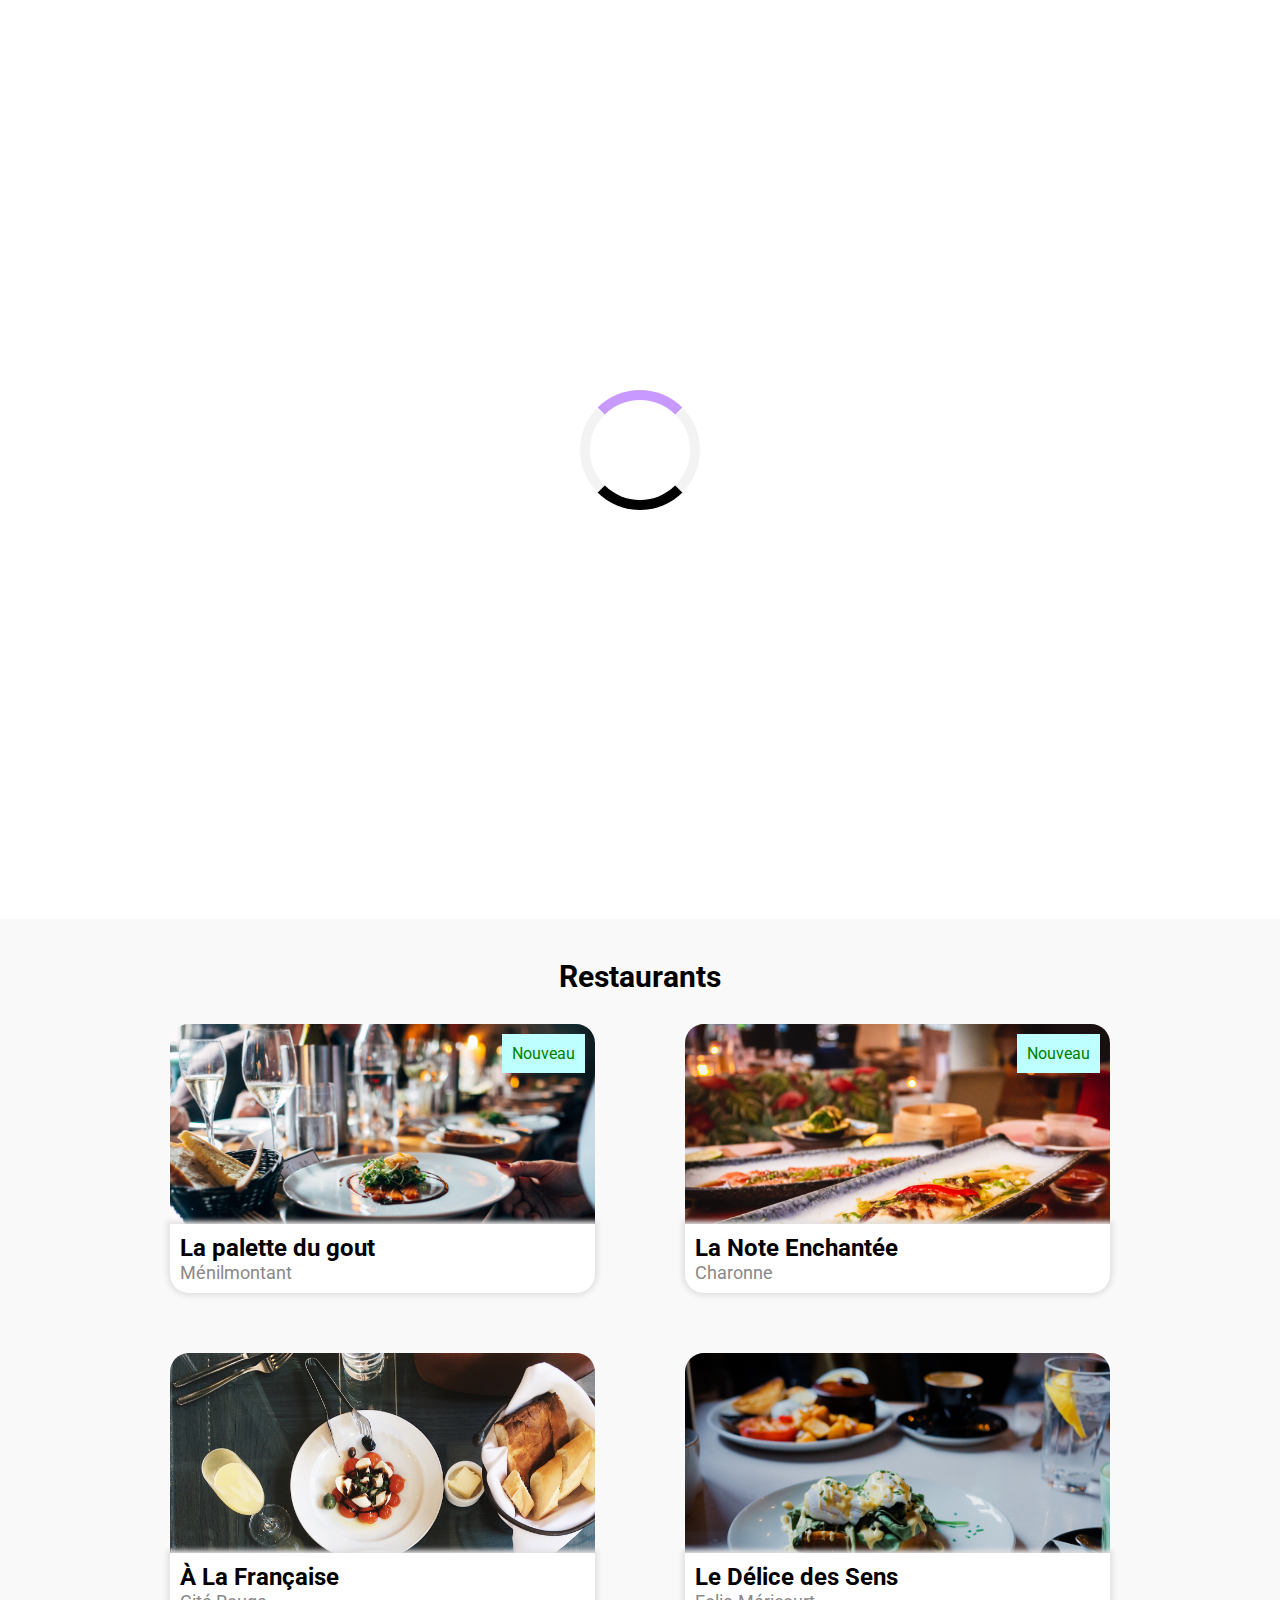
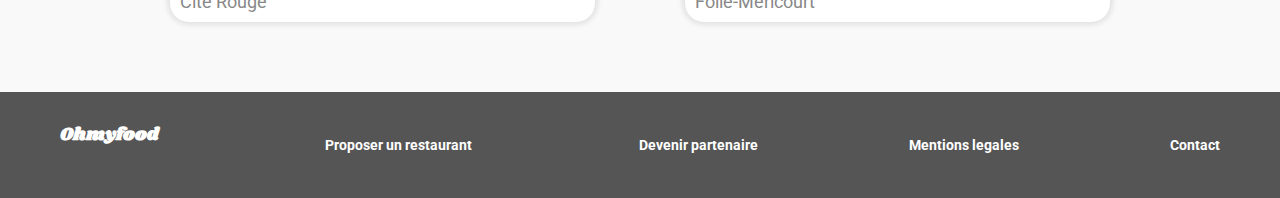
<file: index.html>
<!DOCTYPE html>
<html lang="fr">
  <head>
    <meta charset="UTF-8" />
    <meta name="viewport" content="width=device-width, initial-scale=1.0" />
    <title>Ohmyfood</title>
    <link rel="stylesheet" href="ohmyfood_zoukari/css/accueil.css" />
    <meta
      name="description"
      content="Découvrez des menus qui vous conviennent dans des restaurants d'exception"
    />
    <meta
      name="keywords"
      content="gastronomie, menu, restaurant, gastronomique, exception"
    />
    <link rel="preconnect" href="https://fonts.gstatic.com" />
    <link
      rel="stylesheet"
      href="https://cdnjs.cloudflare.com/ajax/libs/font-awesome/6.1.1/css/all.min.css"
      integrity="sha512-KfkfwYDsLkIlwQp6LFnl8zNdLGxu9YAA1QvwINks4PhcElQSvqcyVLLD9aMhXd13uQjoXtEKNosOWaZqXgel0g=="
      crossorigin="anonymous"
      referrerpolicy="no-referrer"
    />
    <link
      href="https://fonts.googleapis.com/css2?family=Roboto&display=swap"
      rel="stylesheet"
    />
    <link
      href="https://fonts.googleapis.com/css2?family=Shrikhand&display=swap"
      rel="stylesheet"
    />
  </head>

  <body>
    <div class="loader">
      <div class="loader__circle"></div>
    </div>
    <header>
      <div class="entete">
        <img class="logo" src="ohmyfood_zoukari/images/ohmyfood.png" alt="" />
      </div>
    </header>
    <main>
      <div class="ville_container">
        <i class="fa-solid fa-location-dot location"></i>
        <p class="paris">Paris, Belleville</p>
      </div>

      <div class="reservation_container">
        <h1 class="reservation_text">Reservez le menu qui vous convient</h1>
        <p class="decouvrez_text">
          Decouvrez des restaurants d'exceptions, selectionnes par nos soins
        </p>
        <div class="explorer_button">
          <p class="explorer_text">Explorer nos restaurants</p>
        </div>
      </div>

      <div class="fonctionnement_container">
        <h1 class="fonctionnement_text">Fonctionnement</h1>
        <div class="row_container">
          <p class="number">1</p>
          <i class="fa-solid fa-mobile-screen-button mobile"></i>
          <p class="choisissez_text">Choisissez un restaurant</p>
        </div>

        <div class="row_container">
          <p class="number">2</p>
          <i class="fa-solid fa-bars mobile"></i>
          <p class="choisissez_text">Composez votre menu</p>
        </div>

        <div class="row_container">
          <p class="number">3</p>
          <i class="fa-solid fa-store mobile"></i>
          <p class="choisissez_text">Degustez au restaurant</p>
        </div>
      </div>

      <div class="restaurant_container">
        <h1 class="restaurant_text">Restaurants</h1>
        <div class="restaurant_flex">
          <div class="img_cont">
            <a href="ohmyfood_zoukari/palette.html">
              <div class="image_conatiner">
                <div class="nouveau_cont">
                  <p class="nouveau">Nouveau</p>
                </div>
              </div>
              <div class="text_containerr">
                <div class="lapalette_text">
                  <h2>La palette du gout</h2>
                  <p class="menilmontant">Ménilmontant</p>
                </div>
                <div>
                  <i class="fa-regular fa-heart coeur"></i>
                </div></div
            ></a>
          </div>

          <div class="img_cont">
            <a href="ohmyfood_zoukari/note.html">
              <div class="image_conatiner2">
                <div class="nouveau_cont">
                  <p class="nouveau">Nouveau</p>
                </div>
              </div>
              <div class="text_containerr">
                <div class="lapalette_text">
                  <h2>La Note Enchantée</h2>
                  <p class="menilmontant">Charonne</p>
                </div>
                <div>
                  <i class="fa-regular fa-heart coeur"></i>
                </div>
              </div>
            </a>
          </div>
        </div>

        <div class="restaurant_flex">
          <div class="img_cont">
            <a href="ohmyfood_zoukari/francaise.html">
              <div class="image_conatiner3"></div>
              <div class="text_containerr">
                <div class="lapalette_text">
                  <h2>À La Française</h2>
                  <p class="menilmontant">Cité Rouge</p>
                </div>

                <div>
                  <i class="fa-regular fa-heart coeur"></i>
                </div></div
            ></a>
          </div>

          <div class="img_cont">
            <a href="ohmyfood_zoukari/delice.html">
              <div class="image_conatiner4"></div>
              <div class="text_containerr">
                <div class="lapalette_text">
                  <h2>Le Délice des Sens</h2>
                  <p class="menilmontant">Folie-Méricourt</p>
                </div>

                <div>
                  <i class="fa-regular fa-heart coeur"></i>
                </div>
              </div>
            </a>
          </div>
        </div>
      </div>
    </main>
    <footer class="footer_container">
      <div>
        <h3 class="logo_couleur">Ohmyfood</h3>
      </div>
      <div class="flex_cont">
        <i class="fa-solid fa-utensils ustensils"></i>
        <p class="proposer">Proposer un restaurant</p>
      </div>
      <div class="flex_cont">
        <i class="fa-solid fa-handshake-angle handshake"></i>
        <p class="devenir">Devenir partenaire</p>
      </div>
      <div>
        <p class="mentions">Mentions legales</p>
      </div>
      <div>
        <p class="mentions">Contact</p>
      </div>
    </footer>
  </body>
</html>
</file>
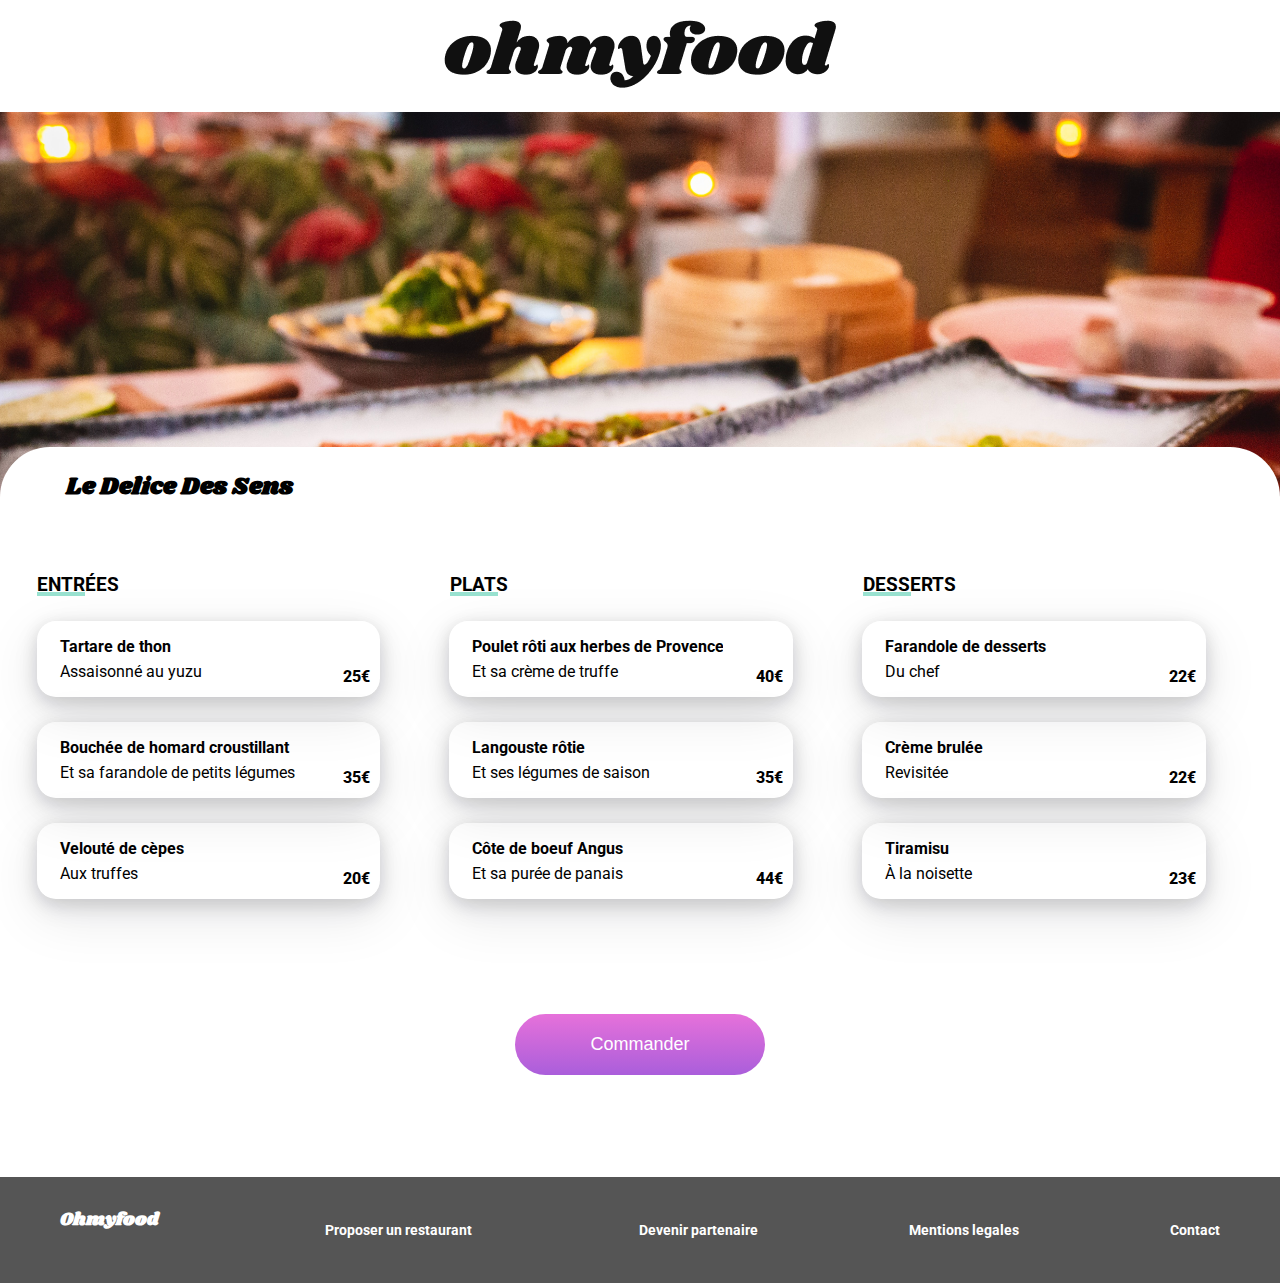
<file: ohmyfood_zoukari/delice.html>
<!DOCTYPE html>
<html lang="fr">
  <head>
    <meta charset="UTF-8" />
    <meta name="viewport" content="width=device-width, initial-scale=1.0" />
    <title>Ohmyfood</title>
    <link rel="stylesheet" href="./css/accueil.css" />
    <meta
      name="description"
      content="Découvrez des menus qui vous conviennent dans des restaurants d'exception"
    />
    <meta
      name="keywords"
      content="gastronomie, menu, restaurant, gastronomique, exception"
    />
    <link rel="preconnect" href="https://fonts.gstatic.com" />
    <link
      rel="stylesheet"
      href="https://cdnjs.cloudflare.com/ajax/libs/font-awesome/6.1.1/css/all.min.css"
      integrity="sha512-KfkfwYDsLkIlwQp6LFnl8zNdLGxu9YAA1QvwINks4PhcElQSvqcyVLLD9aMhXd13uQjoXtEKNosOWaZqXgel0g=="
      crossorigin="anonymous"
      referrerpolicy="no-referrer"
    />
    <link rel="preconnect" href="https://fonts.gstatic.com" />
    <link
      href="https://fonts.googleapis.com/css2?family=Roboto&display=swap"
      rel="stylesheet"
    />
    <link
      href="https://fonts.googleapis.com/css2?family=Shrikhand&display=swap"
      rel="stylesheet"
    />
  </head>

  <body>
    <div class="lds-ellipsis"></div>
    <header>
      <a href="../index.html">
        <div class="go_back"><i class="fa-solid fa-left-long"></i></div>
        <div class="entete">
          <img alt="" class="logo" src="images/ohmyfood.png" />
        </div>
      </a>
    </header>
    <main>
      <div class="page_content heading_page delice_page">
        <div class="page_container">
          <div class="page_title">
            <h2>Le Delice Des Sens</h2>
            <div class="like_menu">
              <i class="fa-regular fa-heart coeur"></i>
            </div>
          </div>
          <div class="all-content_block">
            <div class="content_block">
              <div class="page_block_title">
                <h3>ENTRÉES</h3>
              </div>

              <div class="set_flex">
                <div class="page_block">
                  <div class="flex_block">
                    <div class="flex_block_title">
                      <h3>Tartare de thon</h3>
                      <p>Assaisonné au yuzu</p>
                    </div>

                    <div class="item_price">
                      <span> 25€ </span>
                    </div>

                    <div class="checked_ico">
                      <i class="fa-solid fa-circle-check"></i>
                    </div>
                  </div>
                </div>

                <div class="page_block">
                  <div class="flex_block">
                    <div class="flex_block_title">
                      <h3>Bouchée de homard croustillant</h3>
                      <p>Et sa farandole de petits légumes</p>
                    </div>

                    <div class="item_price">
                      <span> 35€ </span>
                    </div>

                    <div class="checked_ico">
                      <i class="fa-solid fa-circle-check"></i>
                    </div>
                  </div>
                </div>

                <div class="page_block">
                  <div class="flex_block">
                    <div class="flex_block_title">
                      <h3>Velouté de cèpes</h3>
                      <p>Aux truffes</p>
                    </div>

                    <div class="item_price">
                      <span> 20€ </span>
                    </div>

                    <div class="checked_ico">
                      <i class="fa-solid fa-circle-check"></i>
                    </div>
                  </div>
                </div>
              </div>
            </div>

            <div class="content_block">
              <div class="page_block_title">
                <h3>PLATS</h3>
              </div>

              <div class="set_flex">
                <div class="page_block">
                  <div class="flex_block">
                    <div class="flex_block_title">
                      <h3>Poulet rôti aux herbes de Provence</h3>
                      <p>Et sa crème de truffe</p>
                    </div>

                    <div class="item_price">
                      <span> 40€ </span>
                    </div>

                    <div class="checked_ico">
                      <i class="fa-solid fa-circle-check"></i>
                    </div>
                  </div>
                </div>

                <div class="page_block">
                  <div class="flex_block">
                    <div class="flex_block_title">
                      <h3>Langouste rôtie</h3>
                      <p>Et ses légumes de saison</p>
                    </div>

                    <div class="item_price">
                      <span> 35€ </span>
                    </div>

                    <div class="checked_ico">
                      <i class="fa-solid fa-circle-check"></i>
                    </div>
                  </div>
                </div>

                <div class="page_block">
                  <div class="flex_block">
                    <div class="flex_block_title">
                      <h3>Côte de boeuf Angus</h3>
                      <p>Et sa purée de panais</p>
                    </div>

                    <div class="item_price">
                      <span> 44€ </span>
                    </div>

                    <div class="checked_ico">
                      <i class="fa-solid fa-circle-check"></i>
                    </div>
                  </div>
                </div>
              </div>
            </div>

            <div class="content_block">
              <div class="page_block_title">
                <h3>DESSERTS</h3>
              </div>

              <div class="set_flex">
                <div class="page_block">
                  <div class="flex_block">
                    <div class="flex_block_title">
                      <h3>Farandole de desserts</h3>
                      <p>Du chef</p>
                    </div>

                    <div class="item_price">
                      <span> 22€ </span>
                    </div>

                    <div class="checked_ico">
                      <i class="fa-solid fa-circle-check"></i>
                    </div>
                  </div>
                </div>

                <div class="page_block">
                  <div class="flex_block">
                    <div class="flex_block_title">
                      <h3>Crème brulée</h3>
                      <p>Revisitée</p>
                    </div>

                    <div class="item_price">
                      <span> 22€ </span>
                    </div>

                    <div class="checked_ico">
                      <i class="fa-solid fa-circle-check"></i>
                    </div>
                  </div>
                </div>

                <div class="page_block">
                  <div class="flex_block">
                    <div class="flex_block_title">
                      <h3>Tiramisu</h3>
                      <p>À la noisette</p>
                    </div>

                    <div class="item_price">
                      <span> 23€ </span>
                    </div>

                    <div class="checked_ico display_none">
                      <i class="fa-solid fa-circle-check"></i>
                    </div>
                  </div>
                </div>
              </div>
            </div>
          </div>
          <div class="button_centered">
            <button>Commander</button>
          </div>
        </div>
      </div>
    </main>
    <footer class="footer_container">
      <div>
        <h3 class="logo_couleur">Ohmyfood</h3>
      </div>
      <div class="flex_cont">
        <i class="fa-solid fa-utensils ustensils"></i>
        <p class="proposer">Proposer un restaurant</p>
      </div>
      <div class="flex_cont">
        <i class="fa-solid fa-handshake-angle handshake"></i>
        <p class="devenir">Devenir partenaire</p>
      </div>
      <div>
        <p class="mentions">Mentions legales</p>
      </div>
      <div>
        <p class="mentions">Contact</p>
      </div>
    </footer>
  </body>
</html>
</file>
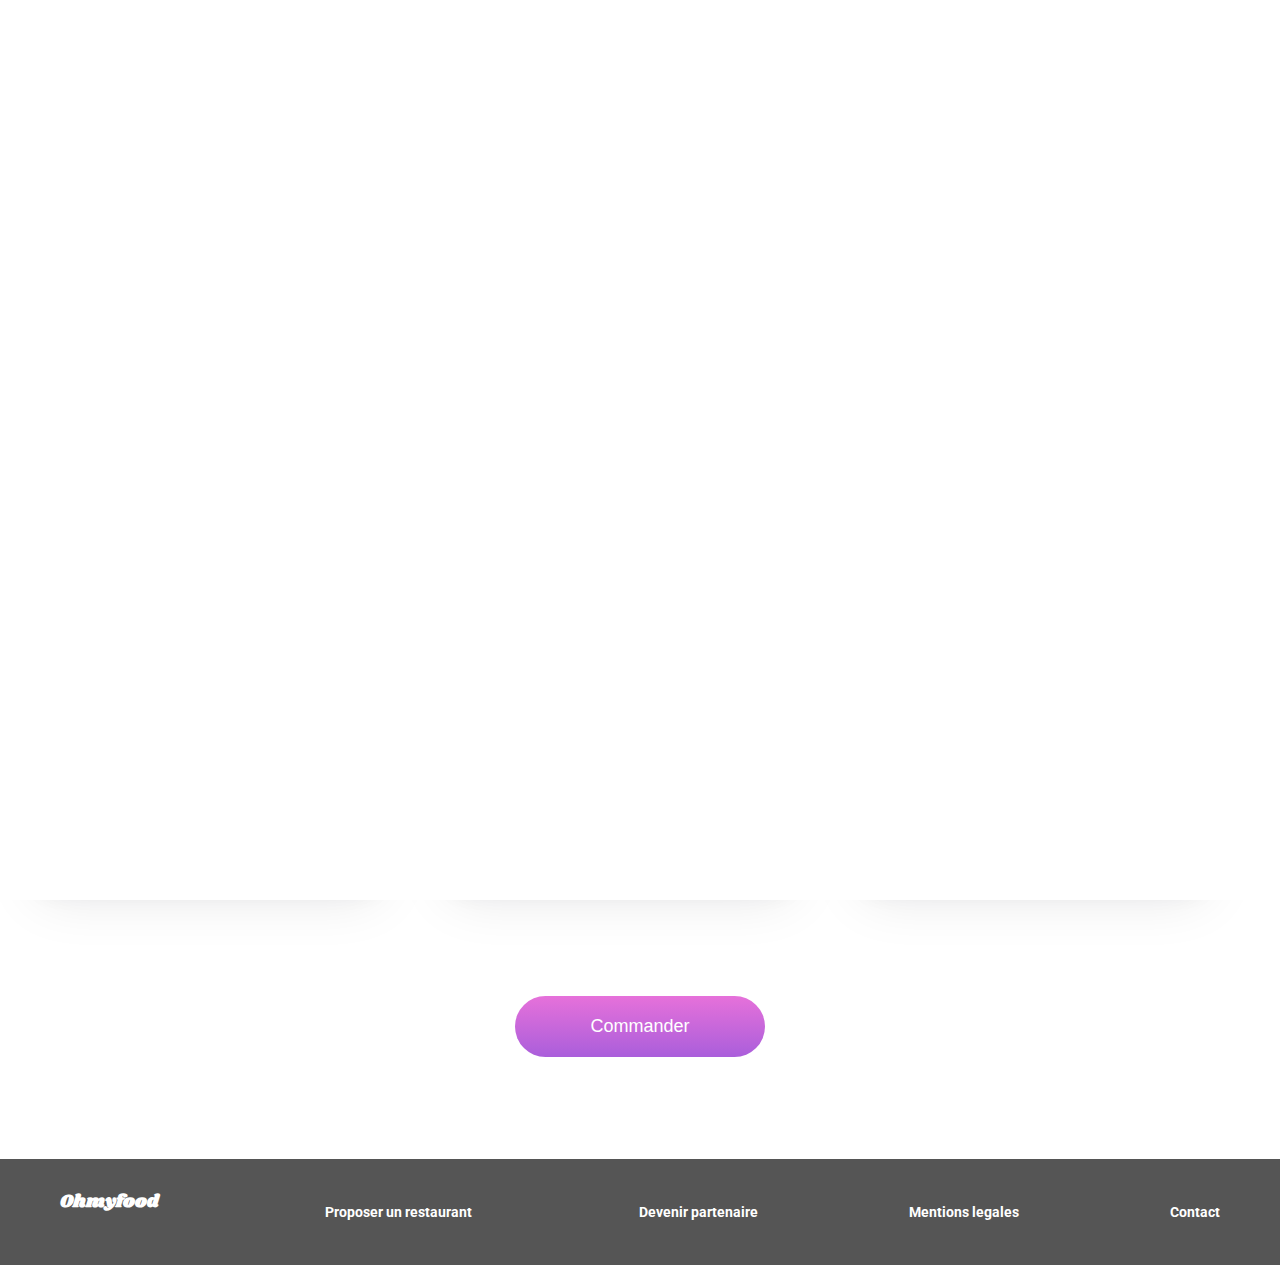
<file: ohmyfood_zoukari/francaise.html>
<!DOCTYPE html>
<html lang="fr">
  <head>
    <meta charset="UTF-8" />
    <meta name="viewport" content="width=device-width, initial-scale=1.0" />
    <title>Ohmyfood</title>
    <link rel="stylesheet" href="./css/accueil.css" />
    <meta
      name="description"
      content="Découvrez des menus qui vous conviennent dans des restaurants d'exception"
    />
    <meta
      name="keywords"
      content="gastronomie, menu, restaurant, gastronomique, exception"
    />
    <link
      rel="stylesheet"
      href="https://cdnjs.cloudflare.com/ajax/libs/font-awesome/6.1.1/css/all.min.css"
      integrity="sha512-KfkfwYDsLkIlwQp6LFnl8zNdLGxu9YAA1QvwINks4PhcElQSvqcyVLLD9aMhXd13uQjoXtEKNosOWaZqXgel0g=="
      crossorigin="anonymous"
      referrerpolicy="no-referrer"
    />
    <link rel="preconnect" href="https://fonts.gstatic.com" />
    <link
      href="https://fonts.googleapis.com/css2?family=Roboto&display=swap"
      rel="stylesheet"
    />
    <link
      href="https://fonts.googleapis.com/css2?family=Shrikhand&display=swap"
      rel="stylesheet"
    />
  </head>

  <body>
    <div class="loader"></div>
    <header>
      <a href="../index.html">
        <div class="go_back"><i class="fa-solid fa-left-long"></i></div>
        <div class="entete">
          <img alt="" class="logo" src="images/ohmyfood.png" />
        </div>
      </a>
    </header>
    <main>
      <div class="page_content france_page heading_page">
        <div class="page_container">
          <div class="page_title">
            <h2>A La Française</h2>
            <div class="like_menu">
              <i class="fa-regular fa-heart coeur"></i>
            </div>
          </div>
          <div class="all-content_block">
            <div class="content_block">
              <div class="page_block_title">
                <h3>ENTRÉES</h3>
              </div>

              <div class="set_flex">
                <div class="page_block">
                  <div class="flex_block">
                    <div class="flex_block_title">
                      <h4 class="title_plat">Tartare De Poulet Assidule</h4>
                      <p>Aux zestes d'orange</p>
                    </div>

                    <div class="item_price">
                      <span> 25€ </span>
                    </div>

                    <div class="checked_ico">
                      <i class="fa-solid fa-circle-check"></i>
                    </div>
                  </div>
                </div>

                <div class="page_block">
                  <div class="flex_block">
                    <div class="flex_block_title">
                      <h4>Velouté de légumes d'antan</h4>
                      <p>Carotte, panais, topinambour</p>
                    </div>

                    <div class="item_price">
                      <span> 35€ </span>
                    </div>

                    <div class="checked_ico">
                      <i class="fa-solid fa-circle-check"></i>
                    </div>
                  </div>
                </div>

                <div class="page_block">
                  <div class="flex_block">
                    <div class="flex_block_title">
                      <h4>Soupe à l'oignon</h4>
                      <p>Revisitée</p>
                    </div>

                    <div class="item_price">
                      <span> 20€ </span>
                    </div>

                    <div class="checked_ico">
                      <i class="fa-solid fa-circle-check"></i>
                    </div>
                  </div>
                </div>
              </div>
            </div>
            <div class="content_block">
              <div class="page_block_title">
                <h3>PLATS</h3>
              </div>

              <div class="set_flex">
                <div class="page_block">
                  <div class="flex_block">
                    <div class="flex_block_title">
                      <h4>Coquilles Saint-Jacques</h4>
                      <p>Accompagnées d'une purée de panais</p>
                    </div>

                    <div class="item_price">
                      <span> 40€ </span>
                    </div>

                    <div class="checked_ico">
                      <i class="fa-solid fa-circle-check"></i>
                    </div>
                  </div>
                </div>

                <div class="page_block">
                  <div class="flex_block">
                    <div class="flex_block_title">
                      <h4>Magret de canard</h4>
                      <p>Et parmentier de pommes de terre</p>
                    </div>

                    <div class="item_price">
                      <span> 35€ </span>
                    </div>

                    <div class="checked_ico">
                      <i class="fa-solid fa-circle-check"></i>
                    </div>
                  </div>
                </div>

                <div class="page_block">
                  <div class="flex_block">
                    <div class="flex_block_title">
                      <h4>Pigeonneau d’Ille-et-Vilaine</h4>
                      <p>Sur son lit de gnocchis aux légumes</p>
                    </div>

                    <div class="item_price">
                      <span> 44€ </span>
                    </div>

                    <div class="checked_ico">
                      <i class="fa-solid fa-circle-check"></i>
                    </div>
                  </div>
                </div>
              </div>
            </div>

            <div class="content_block">
              <div class="page_block_title">
                <h3>DESSERTS</h3>
              </div>

              <div class="set_flex">
                <div class="page_block">
                  <div class="flex_block">
                    <div class="flex_block_title">
                      <h4>Pétales de violettes glacés</h4>
                      <p>Et purée de noisettes</p>
                    </div>

                    <div class="item_price">
                      <span> 18€ </span>
                    </div>

                    <div class="checked_ico">
                      <i class="fa-solid fa-circle-check"></i>
                    </div>
                  </div>
                </div>

                <div class="page_block">
                  <div class="flex_block">
                    <div class="flex_block_title">
                      <h4>Fondant au chocolat</h4>
                      <p>Revisité</p>
                    </div>

                    <div class="item_price">
                      <span> 22€ </span>
                    </div>

                    <div class="checked_ico">
                      <i class="fa-solid fa-circle-check"></i>
                    </div>
                  </div>
                </div>

                <div class="page_block">
                  <div class="flex_block">
                    <div class="flex_block_title">
                      <h4>Millefeuille croustillant</h4>
                      <p>Myrtilles et pâte d’amande</p>
                    </div>

                    <div class="item_price">
                      <span> 23€ </span>
                    </div>

                    <div class="checked_ico display_none">
                      <i class="fa-solid fa-circle-check"></i>
                    </div>
                  </div>
                </div>
              </div>
            </div>
          </div>
          <!--end content bloks-->
          <div class="button_centered">
            <button>Commander</button>
          </div>
        </div>
      </div>
    </main>
    <footer class="footer_container">
      <div>
        <h4 class="logo_couleur">Ohmyfood</h4>
      </div>
      <div class="flex_cont">
        <i class="fa-solid fa-utensils ustensils"></i>
        <p class="proposer">Proposer un restaurant</p>
      </div>
      <div class="flex_cont">
        <i class="fa-solid fa-handshake-angle handshake"></i>
        <p class="devenir">Devenir partenaire</p>
      </div>
      <div>
        <p class="mentions">Mentions legales</p>
      </div>
      <div>
        <p class="mentions">Contact</p>
      </div>
    </footer>
  </body>
</html>
</file>
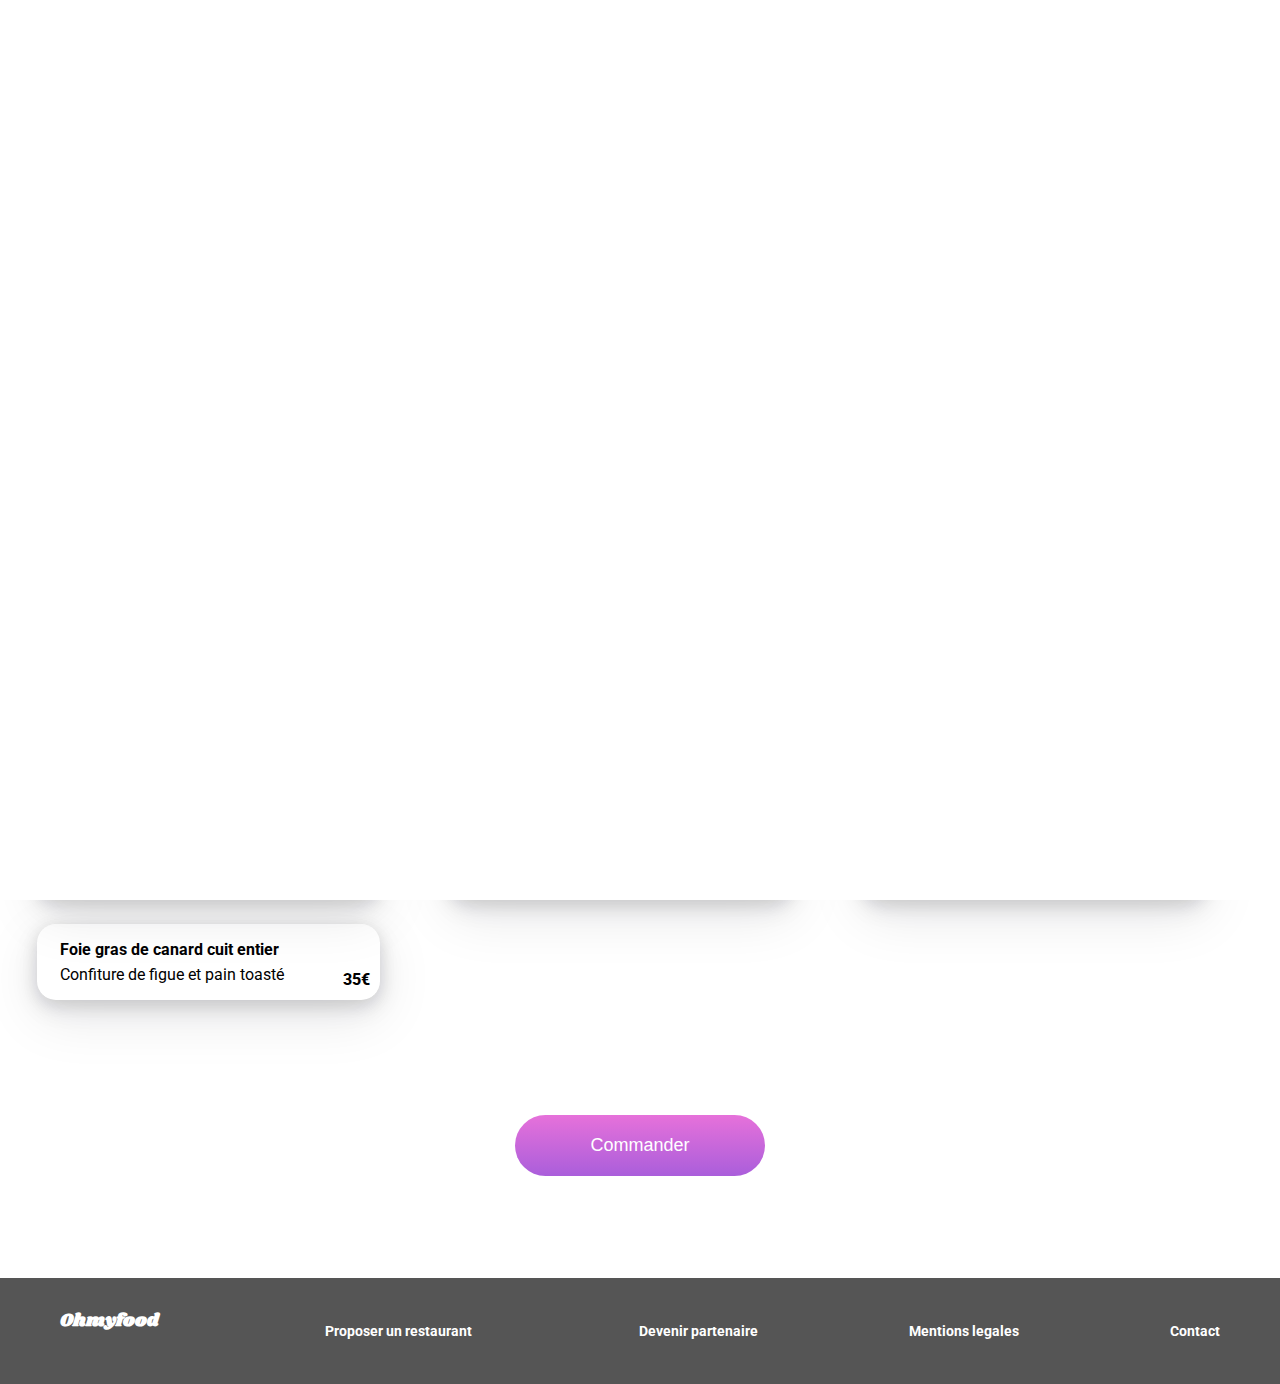
<file: ohmyfood_zoukari/note.html>
<!DOCTYPE html>
<html lang="fr">
  <head>
    <meta charset="UTF-8" />
    <meta name="viewport" content="width=device-width, initial-scale=1.0" />
    <title>Ohmyfood</title>
    <link rel="stylesheet" href="./css/accueil.css" />
    <meta
      name="description"
      content="Découvrez des menus qui vous conviennent dans des restaurants d'exception"
    />
    <meta
      name="keywords"
      content="gastronomie, menu, restaurant, gastronomique, exception"
    />
    <link rel="preconnect" href="https://fonts.gstatic.com" />
    <link
      rel="stylesheet"
      href="https://cdnjs.cloudflare.com/ajax/libs/font-awesome/6.1.1/css/all.min.css"
      integrity="sha512-KfkfwYDsLkIlwQp6LFnl8zNdLGxu9YAA1QvwINks4PhcElQSvqcyVLLD9aMhXd13uQjoXtEKNosOWaZqXgel0g=="
      crossorigin="anonymous"
      referrerpolicy="no-referrer"
    />
    <link rel="preconnect" href="https://fonts.gstatic.com" />
    <link
      href="https://fonts.googleapis.com/css2?family=Roboto&display=swap"
      rel="stylesheet"
    />
    <link
      href="https://fonts.googleapis.com/css2?family=Shrikhand&display=swap"
      rel="stylesheet"
    />
  </head>

  <body>
    <div class="loader"></div>
    <header>
      <a href="../index.html">
        <div class="go_back"><i class="fa-solid fa-left-long"></i></div>
        <div class="entete">
          <img alt="" class="logo" src="images/ohmyfood.png" />
        </div>
      </a>
    </header>
    <main>
      <div class="page_content note_page heading_page">
        <div class="page_container">
          <div class="page_title">
            <h2>La Note Enchantee</h2>
            <div class="like_menu">
              <i class="fa-regular fa-heart coeur"></i>
            </div>
          </div>
          <div class="all-content_block">
            <div class="content_block">
              <div class="page_block_title">
                <h3>ENTRÉES</h3>
              </div>
              <div class="set_flex">
                <div class="page_block">
                  <div class="flex_block">
                    <div class="flex_block_title">
                      <h3>Ravioles de foie gras</h3>
                      <p>Accompagnés de leur crème à la truffe</p>
                    </div>

                    <div class="item_price">
                      <span> 25€ </span>
                    </div>

                    <div class="checked_ico">
                      <i class="fa-solid fa-circle-check"></i>
                    </div>
                  </div>
                </div>

                <div class="page_block">
                  <div class="flex_block">
                    <div class="flex_block_title">
                      <h3>Caviar osciètre</h3>
                      <p>Sur blini à la farine de blé noir</p>
                    </div>

                    <div class="item_price">
                      <span> 35€ </span>
                    </div>

                    <div class="checked_ico">
                      <i class="fa-solid fa-circle-check"></i>
                    </div>
                  </div>
                </div>

                <div class="page_block">
                  <div class="flex_block">
                    <div class="flex_block_title">
                      <h3>Homard et espuma de potiron</h3>
                      <p>Mariné aux zestes d'orange</p>
                    </div>

                    <div class="item_price">
                      <span> 20€ </span>
                    </div>

                    <div class="checked_ico">
                      <i class="fa-solid fa-circle-check"></i>
                    </div>
                  </div>
                </div>
                <div class="page_block">
                  <div class="flex_block">
                    <div class="flex_block_title">
                      <h3>Foie gras de canard cuit entier</h3>
                      <p>Confiture de figue et pain toasté</p>
                    </div>

                    <div class="item_price">
                      <span> 35€ </span>
                    </div>

                    <div class="checked_ico">
                      <i class="fa-solid fa-circle-check"></i>
                    </div>
                  </div>
                </div>
              </div>
            </div>

            <div class="content_block">
              <div class="page_block_title">
                <h3>PLATS</h3>
              </div>

              <div class="set_flex">
                <div class="page_block">
                  <div class="flex_block">
                    <div class="flex_block_title">
                      <h3>Noix de coquilles Saint-Jacques</h3>
                      <p>Sur lit de purée de céleri-rave</p>
                    </div>

                    <div class="item_price">
                      <span> 40€ </span>
                    </div>

                    <div class="checked_ico">
                      <i class="fa-solid fa-circle-check"></i>
                    </div>
                  </div>
                </div>

                <div class="page_block">
                  <div class="flex_block">
                    <div class="flex_block_title">
                      <h3>Langoustine poêlée</h3>
                      <p>Purée de patate douce</p>
                    </div>

                    <div class="item_price">
                      <span> 35€ </span>
                    </div>

                    <div class="checked_ico">
                      <i class="fa-solid fa-circle-check"></i>
                    </div>
                  </div>
                </div>

                <div class="page_block">
                  <div class="flex_block">
                    <div class="flex_block_title">
                      <h3>Mijoté de queue de boeuf</h3>
                      <p>Et riz sauvage aux zestes de citron</p>
                    </div>

                    <div class="item_price">
                      <span> 44€ </span>
                    </div>

                    <div class="checked_ico">
                      <i class="fa-solid fa-circle-check"></i>
                    </div>
                  </div>
                </div>
              </div>
            </div>

            <div class="content_block">
              <div class="page_block_title">
                <h3>DESSERTS</h3>
              </div>

              <div class="set_flex">
                <div class="page_block">
                  <div class="flex_block">
                    <div class="flex_block_title">
                      <h3>Macaron noisette et chocolat</h3>
                      <p>Glace au caramel brun et sel de Guérande</p>
                    </div>

                    <div class="item_price">
                      <span> 18€ </span>
                    </div>

                    <div class="checked_ico">
                      <i class="fa-solid fa-circle-check"></i>
                    </div>
                  </div>
                </div>

                <div class="page_block">
                  <div class="flex_block">
                    <div class="flex_block_title">
                      <h3>Baba au rhum revisité</h3>
                      <p>Avec son coulis de citron</p>
                    </div>

                    <div class="item_price">
                      <span> 22€ </span>
                    </div>

                    <div class="checked_ico">
                      <i class="fa-solid fa-circle-check"></i>
                    </div>
                  </div>
                </div>

                <div class="page_block">
                  <div class="flex_block">
                    <div class="flex_block_title">
                      <h3>Tarte au citron meringuée</h3>
                      <p>Déstructurée</p>
                    </div>

                    <div class="item_price">
                      <span> 23€ </span>
                    </div>

                    <div class="checked_ico display_none">
                      <i class="fa-solid fa-circle-check"></i>
                    </div>
                  </div>
                </div>
              </div>
            </div>
          </div>

          <div class="button_centered">
            <button>Commander</button>
          </div>
        </div>
      </div>
    </main>
    <footer class="footer_container">
      <div>
        <h3 class="logo_couleur">Ohmyfood</h3>
      </div>
      <div class="flex_cont">
        <i class="fa-solid fa-utensils ustensils"></i>
        <p class="proposer">Proposer un restaurant</p>
      </div>
      <div class="flex_cont">
        <i class="fa-solid fa-handshake-angle handshake"></i>
        <p class="devenir">Devenir partenaire</p>
      </div>
      <div>
        <p class="mentions">Mentions legales</p>
      </div>
      <div>
        <p class="mentions">Contact</p>
      </div>
    </footer>
  </body>
</html>
</file>
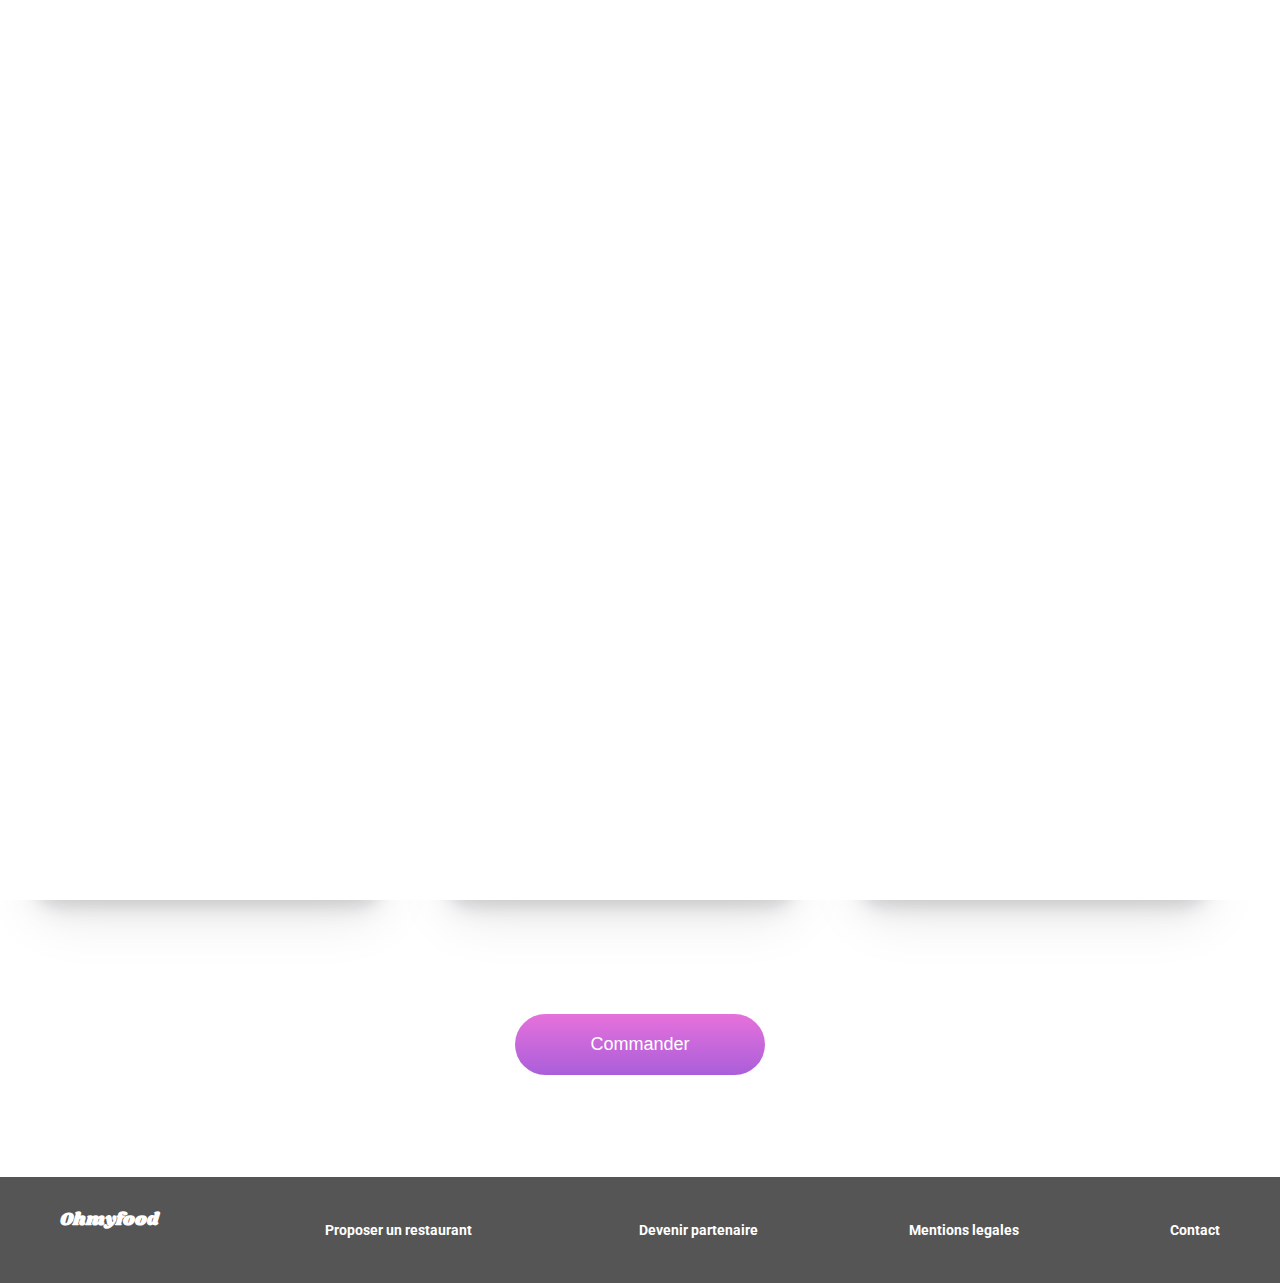
<file: ohmyfood_zoukari/palette.html>
<!DOCTYPE html>
<html lang="fr">
  <head>
    <meta charset="UTF-8" />
    <meta name="viewport" content="width=device-width, initial-scale=1.0" />
    <title>Ohmyfood</title>
    <link rel="stylesheet" href="./css/accueil.css" />
    <meta
      name="description"
      content="Découvrez des menus qui vous conviennent dans des restaurants d'exception"
    />
    <meta
      name="keywords"
      content="gastronomie, menu, restaurant, gastronomique, exception"
    />
    <link rel="preconnect" href="https://fonts.gstatic.com" />
    <link
      rel="stylesheet"
      href="https://cdnjs.cloudflare.com/ajax/libs/font-awesome/6.1.1/css/all.min.css"
      integrity="sha512-KfkfwYDsLkIlwQp6LFnl8zNdLGxu9YAA1QvwINks4PhcElQSvqcyVLLD9aMhXd13uQjoXtEKNosOWaZqXgel0g=="
      crossorigin="anonymous"
      referrerpolicy="no-referrer"
    />
    <link rel="preconnect" href="https://fonts.gstatic.com" />
    <link
      href="https://fonts.googleapis.com/css2?family=Roboto&display=swap"
      rel="stylesheet"
    />
    <link
      href="https://fonts.googleapis.com/css2?family=Shrikhand&display=swap"
      rel="stylesheet"
    />
  </head>

  <body>
    <div class="loader"></div>
    <header>
      <a href="../index.html">
        <div class="go_back"><i class="fa-solid fa-left-long"></i></div>
        <div class="entete">
          <img alt="" class="logo" src="images/ohmyfood.png" />
        </div>
      </a>
    </header>
    <main>
      <div class="page_content heading_page palette_page">
        <div class="page_container">
          <div class="page_title">
            <h2>La Palette Du Gout</h2>
            <div class="like_menu">
              <i class="fa-regular fa-heart coeur"></i>
            </div>
          </div>
          <div class="all-content_block">
            <div class="content_block">
              <div class="page_block_title">
                <h3>ENTRÉES</h3>
              </div>

              <div class="set_flex">
                <div class="page_block">
                  <div class="flex_block">
                    <div class="flex_block_title">
                      <h3>Fricassée d'escargot</h3>
                      <p>Au piment d'Espelette</p>
                    </div>

                    <div class="item_price">
                      <span> 25€ </span>
                    </div>

                    <div class="checked_ico">
                      <i class="fa-solid fa-circle-check"></i>
                    </div>
                  </div>
                </div>

                <div class="page_block">
                  <div class="flex_block">
                    <div class="flex_block_title">
                      <h3>Foie gras de canard mi-cuit</h3>
                      <p>Et ses copeaux de truffe noire</p>
                    </div>

                    <div class="item_price">
                      <span> 35€ </span>
                    </div>

                    <div class="checked_ico">
                      <i class="fa-solid fa-circle-check"></i>
                    </div>
                  </div>
                </div>

                <div class="page_block">
                  <div class="flex_block">
                    <div class="flex_block_title">
                      <h3>Oeuf au plat</h3>
                      <p>Assaisonné à la truffe sur lit de caviar</p>
                    </div>

                    <div class="item_price">
                      <span> 20€ </span>
                    </div>

                    <div class="checked_ico">
                      <i class="fa-solid fa-circle-check"></i>
                    </div>
                  </div>
                </div>
              </div>
            </div>

            <div class="content_block">
              <div class="page_block_title">
                <h3>PLATS</h3>
              </div>

              <div class="set_flex">
                <div class="page_block">
                  <div class="flex_block">
                    <div class="flex_block_title">
                      <h3>Filet de boeuf aux herbes</h3>
                      <p>Accompagné de sa ribambelle de légumes</p>
                    </div>

                    <div class="item_price">
                      <span> 40€ </span>
                    </div>

                    <div class="checked_ico">
                      <i class="fa-solid fa-circle-check"></i>
                    </div>
                  </div>
                </div>

                <div class="page_block">
                  <div class="flex_block">
                    <div class="flex_block_title">
                      <h3>Parmentier de queue de boeuf</h3>
                      <p>À la truffe noire sur sa purée de panais</p>
                    </div>

                    <div class="item_price">
                      <span> 35€ </span>
                    </div>

                    <div class="checked_ico">
                      <i class="fa-solid fa-circle-check"></i>
                    </div>
                  </div>
                </div>

                <div class="page_block">
                  <div class="flex_block">
                    <div class="flex_block_title">
                      <h3>Filet de turbot</h3>
                      <p>Aux agrumes</p>
                    </div>

                    <div class="item_price">
                      <span> 44€ </span>
                    </div>

                    <div class="checked_ico">
                      <i class="fa-solid fa-circle-check"></i>
                    </div>
                  </div>
                </div>
              </div>
            </div>

            <div class="content_block">
              <div class="page_block_title">
                <h3>DESSERTS</h3>
              </div>

              <div class="set_flex">
                <div class="page_block">
                  <div class="flex_block">
                    <div class="flex_block_title">
                      <h3>Paris-Brest</h3>
                      <p>Revisité</p>
                    </div>

                    <div class="item_price">
                      <span> 18€ </span>
                    </div>

                    <div class="checked_ico">
                      <i class="fa-solid fa-circle-check"></i>
                    </div>
                  </div>
                </div>

                <div class="page_block">
                  <div class="flex_block">
                    <div class="flex_block_title">
                      <h3>Macaron au chocolat d'exception</h3>
                      <p>Et glace à la vanille de Madagascar</p>
                    </div>

                    <div class="item_price">
                      <span> 22€ </span>
                    </div>

                    <div class="checked_ico">
                      <i class="fa-solid fa-circle-check"></i>
                    </div>
                  </div>
                </div>

                <div class="page_block">
                  <div class="flex_block">
                    <div class="flex_block_title">
                      <h3>Mousse au chocolat</h3>
                      <p>Au piment d'Espelette et à la truffe noire</p>
                    </div>

                    <div class="item_price">
                      <span> 23€ </span>
                    </div>

                    <div class="checked_ico display_none">
                      <i class="fa-solid fa-circle-check"></i>
                    </div>
                  </div>
                </div>
              </div>
            </div>
          </div>
          <div class="button_centered">
            <button>Commander</button>
          </div>
        </div>
      </div>
    </main>
    <footer class="footer_container">
      <div>
        <h3 class="logo_couleur">Ohmyfood</h3>
      </div>
      <div class="flex_cont">
        <i class="fa-solid fa-utensils ustensils"></i>
        <p class="proposer">Proposer un restaurant</p>
      </div>
      <div class="flex_cont">
        <i class="fa-solid fa-handshake-angle handshake"></i>
        <p class="devenir">Devenir partenaire</p>
      </div>
      <div>
        <p class="mentions">Mentions legales</p>
      </div>
      <div>
        <p class="mentions">Contact</p>
      </div>
    </footer>
  </body>
</html>
</file>
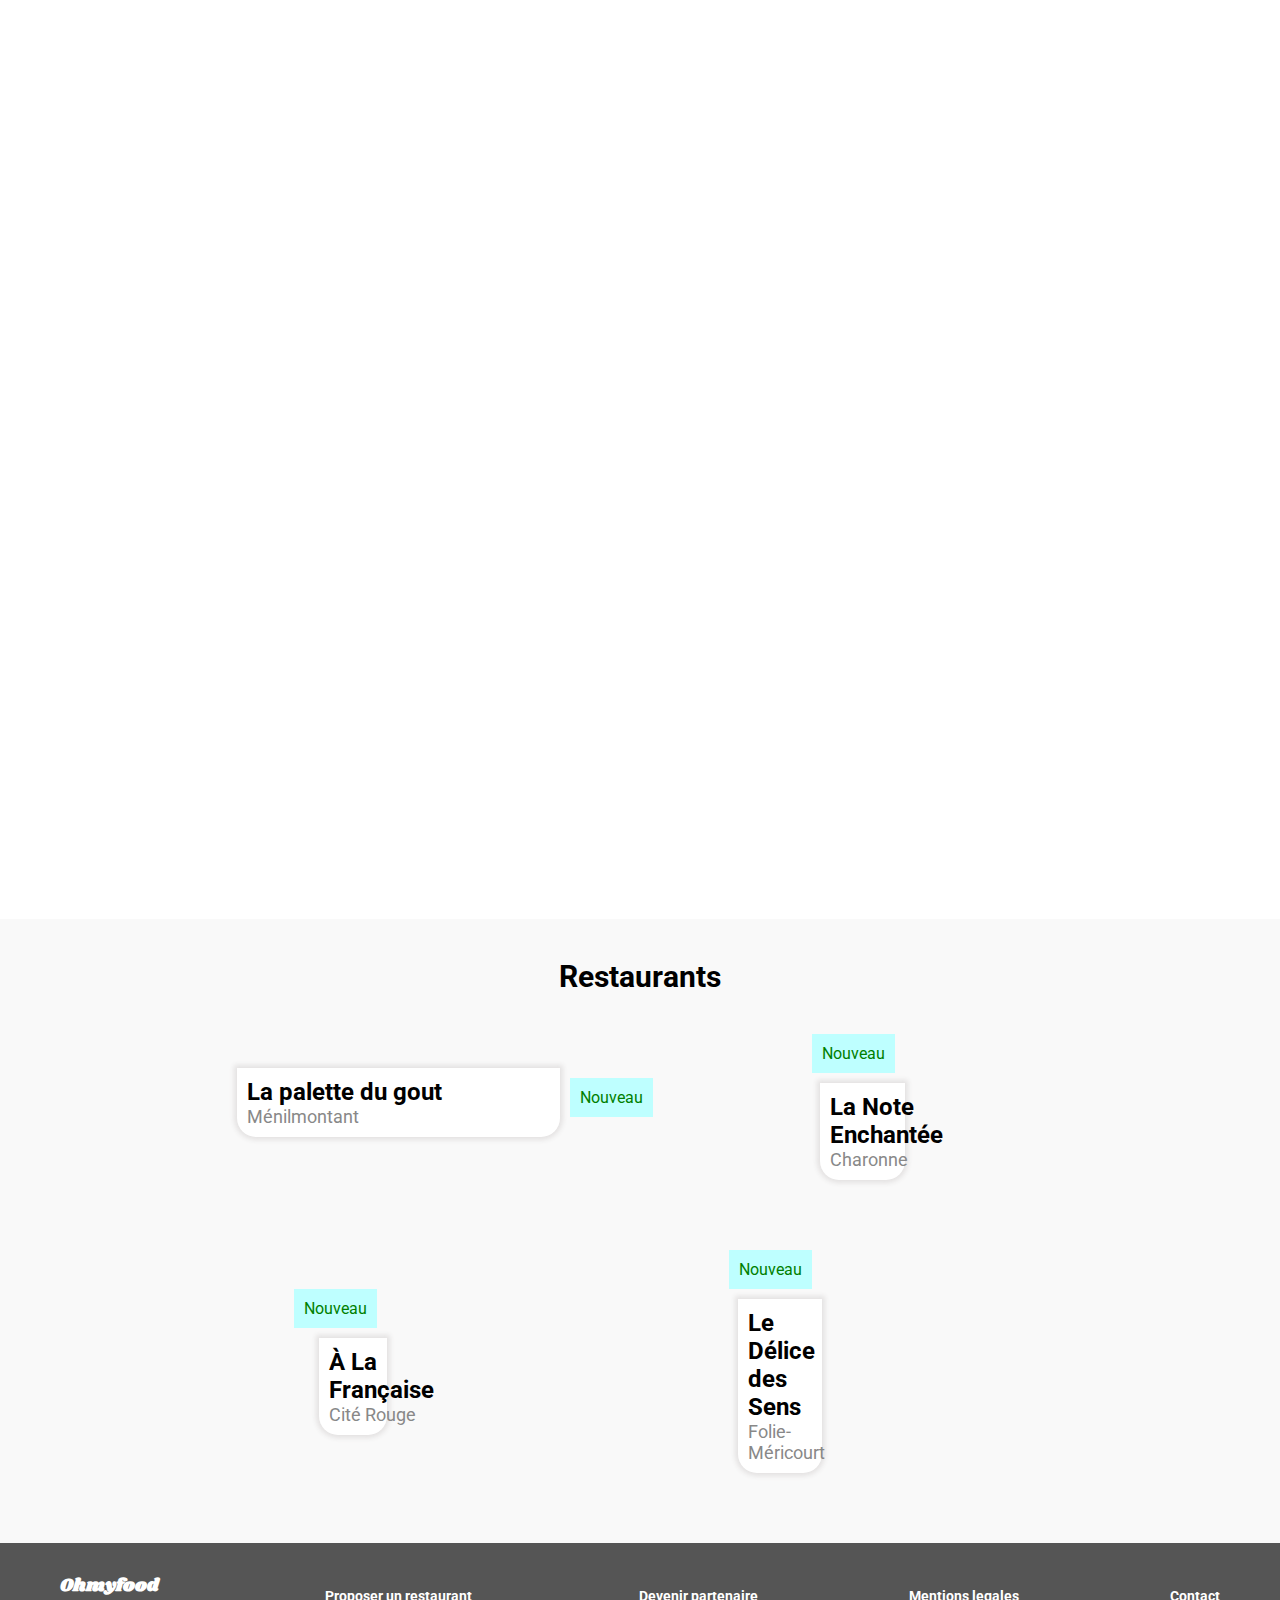
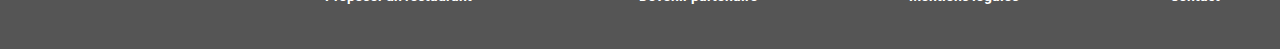
<file: ohmyfood_zoukari/html/accueil.html>
<!DOCTYPE html>
<html lang="fr">
  <head>
    <meta charset="UTF-8" />
    <meta name="viewport" content="width=device-width, initial-scale=1.0" />
    <title>Ohmyfood</title>
    <link rel="stylesheet" href="/ohmyfood_zoukari/css/accueil.css" />
    <meta
      name="description"
      content="Découvrez des menus qui vous conviennent dans des restaurants d'exception"
    />
    <meta
      name="keywords"
      content="gastronomie, menu, restaurant, gastronomique, exception"
    />
    <link rel="preconnect" href="https://fonts.gstatic.com" />

    <link
      href="https://fonts.googleapis.com/css2?family=Roboto&display=swap"
      rel="stylesheet"
    />
    <link
      href="https://fonts.googleapis.com/css2?family=Shrikhand&display=swap"
      rel="stylesheet"
    />
  </head>

  <body>
    <div class="loader"></div>
    <header>
      <div class="entete">
        <img alt="" class="logo" src="/ohmyfood_zoukari/images/ohmyfood.png" />
      </div>
    </header>
    <main>
      <div class="ville_container">
        <i class="fa-solid fa-location-dot location"></i>
        <p class="paris">Paris, Belleville</p>
      </div>

      <div class="reservation_container">
        <h1 class="reservation_text">Reservez le menu qui vous convient</h1>
        <p class="decouvrez_text">
          Decouvrez des restaurants d'exceptions, selectionnes par nos soins
        </p>
        <div class="explorer_button">
          <p class="explorer_text">Explorer nos restaurants</p>
        </div>
      </div>

      <div class="fonctionnement_container">
        <h1 class="fonctionnement_text">Fonctionnement</h1>
        <div class="row_container">
          <p class="number">1</p>
          <i class="fa-solid fa-mobile-screen-button mobile"></i>
          <p class="choisissez_text">Choisissez un restaurant</p>
        </div>

        <div class="row_container">
          <p class="number">2</p>
          <i class="fa-solid fa-bars mobile"></i>
          <p class="choisissez_text">Composez votre menu</p>
        </div>

        <div class="row_container">
          <p class="number">3</p>
          <i class="fa-solid fa-store mobile"></i>
          <p class="choisissez_text">Degustez au restaurant</p>
        </div>
      </div>

      <div class="restaurant_container">
        <h1 class="restaurant_text">Restaurants</h1>
        <div class="restaurant_flex">
          <div class="img_cont">
            <a href="palette.html">
              <div class="image_palette">
                <div class="nouveau_cont">
                  <p class="nouveau">Nouveau</p>
                </div>
              </div>

              <div class="text_containerr">
                <div class="lapalette_text">
                  <h2>La palette du gout</h2>
                  <p class="menilmontant">Ménilmontant</p>
                </div>
                <div>
                  <i class="fa-regular fa-heart coeur"></i>
                </div>
              </div>
            </a>
          </div>

          <a href="note.html">
            <div class="img_cont">
              <div class="image_note">
                <div class="nouveau_cont">
                  <p class="nouveau">Nouveau</p>
                </div>
              </div>
              <div class="text_containerr">
                <div class="lapalette_text">
                  <h2>La Note Enchantée</h2>
                  <p class="menilmontant">Charonne</p>
                </div>
                <div>
                  <i class="fa-regular fa-heart coeur"></i>
                </div>
              </div>
            </div>
          </a>
        </div>

        <div class="restaurant_flex">
          <a href="francaise.html">
            <div class="img_cont">
              <div class="image_francaise">
                <div class="nouveau_cont">
                  <p class="nouveau">Nouveau</p>
                </div>
              </div>
              <div class="text_containerr">
                <div class="lapalette_text">
                  <h2>À La Française</h2>
                  <p class="menilmontant">Cité Rouge</p>
                </div>
                <div>
                  <i class="fa-regular fa-heart coeur"></i>
                </div>
              </div>
            </div>
          </a>
          <a href="palette.html">
            <div class="img_cont">
              <div class="image_delice">
                <div class="nouveau_cont">
                  <p class="nouveau">Nouveau</p>
                </div>
              </div>
              <div class="text_containerr">
                <div class="lapalette_text">
                  <h2>Le Délice des Sens</h2>
                  <p class="menilmontant">Folie-Méricourt</p>
                </div>
                <div>
                  <i class="fa-regular fa-heart coeur"></i>
                </div>
              </div>
            </div>
          </a>
        </div>
      </div>
    </main>
    <footer class="footer_container">
      <div>
        <h3 class="logo_couleur">Ohmyfood</h3>
      </div>
      <div class="flex_cont">
        <i class="fa-solid fa-utensils ustensils"></i>
        <p class="proposer">Proposer un restaurant</p>
      </div>
      <div class="flex_cont">
        <i class="fa-solid fa-handshake-angle handshake"></i>
        <p class="devenir">Devenir partenaire</p>
      </div>
      <div>
        <p class="mentions">Mentions legales</p>
      </div>
      <div>
        <p class="mentions">Contact</p>
      </div>
    </footer>
  </body>
</html>
</file>
<file: ohmyfood_zoukari/css/accueil.css>
body{
    margin:0
}
body, html {
    font-family: "Roboto", sans-serif;
}


/*Loader*/

.loader {
    width: 100%;
    height: 100%;
    position: fixed;
    background-color: #FFF;
    left: 0;
    top: 0;
    z-index: 10000;
    animation: loader 3s forwards;
}
  
  /*Animation loader*/

@keyframes loader {
    0% {
      opacity: 1;
    }
    100% {
      opacity: 0;
      z-index: -10;
    }
  }
.loader__circle {
    border: 10px solid #F3F3F3;
    border-top: 10px solid #c89aff;
    border-bottom: 10px solid #000000;
    border-radius: 50%;
    width: 100px;
    height: 100px;
    animation: spin 4s linear forwards;
    margin: auto;
    position: absolute;
    top: 0;
    left: 0;
    right: 0;
    bottom: 0;
  }
  
  /*Animation du loader circle*/
@keyframes spin {
    0% {
      transform: rotate(0deg);
      opacity: 1;
    }
    100% {
      transform: rotate(360deg);
      opacity: 0;
    }
  }


body{
    overflow-x:hidden;
  
}

/*premiere partie du site */

.page_title{
    font-family: Shrikhand;
}

a{ 
    text-decoration: none;
    color: black;
}

:root {
    --light-color: rgba(10, 10, 220, .2);
    --dark-color: rgba(10, 10, 220, 1);
    --radius: 64px;
    --ring-width: 4px;
  }
 
  * {
    margin: 0;
    padding: 0;
  }
  
.entete{
    text-align: center;
}

.logo{
    margin: 30px;
}

.ville_container{
    background-color:rgb(242, 242, 242);
    display: flex;
    align-items: center;
    justify-content: center;
    box-shadow:3px 3px 1px  rgb(228, 226, 226) inset;
    padding: 15px;
}

.location{
    font-size: 18px;
}

.paris{
    font-size: 18px;
    margin-left: 15px;
}

.reservation_container{
    background-color: rgb(249, 249, 249);
    margin-top: -14px;
    padding: 30px;
}

.reservation_text{
    text-align: center;
    font-size: 30px;
}

.decouvrez_text{
 text-align: center;
 color: #888;
 font-size: 20px;
}

.explorer_button{
    background: rgb(2,0,36);
    background-image: linear-gradient(#e671da, #aa5edb);
    width: 17%;
    padding: 5px;
    margin:auto;
    border-radius: 40px;
    margin-top: 50px;
    margin-bottom: 80px;
}

.explorer_text{
    text-align: center;
    color: white;
    font-weight: bold;
    font-size: 20px;
}

.fonctionnement_container{
   margin-top: 80px;
   
}

.fonctionnement_text{
    text-align: center;
    font-size: 30px;
}

.row_container{
    display: flex;
    align-items: center;
    justify-content: center;
    background-color: rgb(251, 251, 251);
    width: 80%;
    margin:auto;
    box-shadow:0px 0px 5px 3px rgb(228, 226, 226) ;
    border-radius: 10px;
   margin-top: 70px;
   margin-bottom: -40px;
     padding: 10px 0px; 
}

.row_container:hover {
    background-color: #a88bcd;
    transition:0.5s;
    cursor:pointer
}

.row_container:hover i{
color:#611d8f
    }


.explorer_button {
    padding: 15px 0px;
}
.footer_container .flex_cont {
    margin: 15px 0px;
} 
.ville_container {
  
    padding: 30px;
} 


.number {
    font-size: 18px;
    background-color: #9356DC ;
    padding: 5px;
    border-radius: 50%;
    margin-left: -15px;
    text-align: center;
    width: 20px;
    height: 20px;
    color: white;
    }
.choisissez_text{
    font-size: 20px;
}

.mobile{
    font-size: 20px;
    color: #888;
    margin-right: 90px;
}

.restaurant_container{
    background-color: rgb(249, 249, 249);
    margin-top: 150px;
    padding: 55px;
}

.restaurant_text{
    text-align: center;
    font-size: 30px;
  
}

.image_conatiner{
    background-image: url('../images/jay-wennington-N_Y88TWmGwA-unsplash.jpg');
    width: 450px;
    height: 200px;
    background-size: cover;
    background-repeat: no-repeat;
    border-radius: 19px 19px 0px 0px;
}

.img_cont{
    margin-left: 30px;
}

.image_conatiner2{
    background-image: url('../images/louis-hansel-shotsoflouis-qNBGVyOCY8Q-unsplash.jpg');
    width: 450px;
    height: 200px;
    background-size: cover;
    background-repeat: no-repeat;
    border-radius: 19px 19px 0px 0px;
}

.image_conatiner3{
    background-image: url('../images/stil-u2Lp8tXIcjw-unsplash.jpg');
    width: 450px;
    height: 200px;
    background-size: cover;
    background-repeat: no-repeat;
    border-radius: 19px 19px 0px 0px;
}

.image_conatiner4{
    background-image: url('../images/toa-heftiba-DQKerTsQwi0-unsplash.jpg');
    width: 450px;
    height: 200px;
    background-size: cover;
    background-repeat: no-repeat;
    border-radius: 19px 19px 0px 0px;
}



.text_containerr{
    background-color: white;
   
    padding: 10px;
    border-radius:  0px 0px 19px 19px;
    box-shadow:0px 0px 5px 3px rgb(228, 226, 226) ;
    display: flex;
    align-items: center;
    justify-content: space-between;
}



.coeur{
    font-size: 25px;
    color: #888;
}
.coeur {
    color: black;
    cursor: pointer;
}

.coeur:hover {
    animation: fill 0.3s ease-in-out;
    display: inline-block;
    opacity: 1;
    font-weight: bold;
    color: #9356dc;
    
}

.menilmontant{
    font-size: 18px;
    color: #888;
}

.nouveau{
    background-color: rgb(190, 255, 255);
    color: green;
    padding: 10px;
    font-size: 16px;
    animation: clignote 2s linear infinite;
}



.nouveau_cont{
    padding: 10px;
    float:right;
    
}

/*cartes et footer */

.restaurant_flex{
    display: flex;
    justify-content: center;
    align-items: center;
    margin-top: 10px;
}

.footer_container{
    background-color: rgb(85, 85, 85);
   padding: 30px;
}

.logo_couleur{
    color: white;
    font-size: 18px;
    font-family: Shrikhand;
}

.flex_cont{
    display: flex;
    align-items: center;
}

.ustensils{
    color: white;
    font-weight: bold;
   
}

.proposer{
    color: white;
    font-weight: bold;
    margin-left: 15px;
    font-size: 14px;
}

.handshake{
    color: white;
    font-weight: bold;
}

.devenir{
    color: white;
    font-weight: bold;
    margin-left: 15px;
    font-size: 14px;
}

.mentions{
    color: white;
    font-weight: bold;
    margin-top: 15px;
    font-size: 14px;
}


/* single pages */
.france_page {
    background-image: url(../images/toa-heftiba-DQKerTsQwi0-unsplash.jpg);

}

.page_container{
    background-color: white;
    border-top-left-radius: 50px;
    border-top-right-radius: 50px;
    padding: 20px;
}
.page_title{
  
    display: flex;
    width: 250px;
    justify-content: space-between;
    margin-left: 20px;
}



@keyframes fadein {
    0% {
      opacity: 0;
    }
    50% {
        opacity: 0.5;
      }
    100% {
      opacity: 1;
    }
  }
  .content_block {
    opacity: 1;
	animation-name: fadein;
	animation-iteration-count: 1;
	animation-timing-function: ease-in;
	animation-duration: 2s;
  }



.set_flex{
    display:flex;
    justify-content:flex-start;
}
.flex_block{
    box-shadow: rgba(17, 17, 26, 0.1) 0px 4px 16px, rgba(17, 17, 26, 0.1) 0px 8px 24px, rgba(17, 17, 26, 0.1) 0px 16px 56px;
margin:10px;
display:flex; 

border-radius: 19px;
}

.flex_block_title, .item_price, .checked_ico {
    padding: 10px 20px;
    
}
.flex_block p,.flex_block h3 {
    margin:6px 3px;
    padding:0;
}

.checked_ico{
    background-color:#99e2d0;
    font-size:25px;
    color:white;
    border-top-right-radius: 19px;
 
    flex-direction:column;
    justify-content: center;
    border-bottom-right-radius: 19px;
}
.page_block_title{
    padding:0px 20px
}
.item_price{
    display:flex;
    flex-direction:column;
    justify-content: flex-end;
    font-weight:800
}
.like_menu{
    display:flex;
    flex-direction:column;
    justify-content: center;
}

.page_block_title h3{
    position:relative
}
.page_block_title h3:after {
    margin-top: 10px;
    content: "";
    width: 3rem;
    height: 0.25rem;
    background-color: #99e2d0;
    position: absolute;
    left: 0;
    bottom: 0;
}

.flex_block_title{
    margin: 0;
    white-space: nowrap;
    text-overflow: ellipsis;
    overflow: hidden;
}

.go_back{
    position: absolute;
    top: 45px;
    font-size: 32px;
    left: 45px;
}
.content_block{
    margin:35px 0px
}

.button_centered{
    display:flex;
    justify-content: center;
    margin:40px 0px 100px 0px
}
.button_centered button{
    width: 250px;
    border: none;
    outline: none;
    background-image: linear-gradient(#e671da, #aa5edb);
    border-radius: 35px;
    padding: 20px 20px;
    color: white;
    font-size: 18px;
    cursor:pointer
}
.button_centered button:hover{
    transition:0.7s;
    background-image: linear-gradient(#f591eb, #ac65db);
}
/*responsive grand écran */
@media only screen and (min-width: 1000px) {
    .footer_container {
        background-color: rgb(85, 85, 85);
        padding: 30px 60px;
        display: flex;
        justify-content: space-between;
    }
    .flex_block_title {
        max-width: 68%;
    }
 
   }

.checked_ico{
   display:none;
    visibility: hidden;
   transition:.5s;
    display:flex;
    margin-right:-10px;
    padding:0px

}

.page_block:hover .checked_ico{

    visibility: visible;
    margin-right:0px;
    padding:10px 20px;
    display:flex;
    flex-direction:column;
    justify-content: center;
}

.page_block:hover .fa-circle-check {
    transform: rotate(360deg);
    transition:0.6s
}

.page_block:hover .item_price span {
    right: 20% !important;
    transition:0.5s;
   
}

.item_price span{
    position: absolute;
    top: 60%;
   right:5%;
   transition:0.5s;
  
}

.display_check_menux{
   opacity:1;
   visibility: visible;
   display:flex
}

.page_block{
       opacity:1;
    width:32%;
    cursor:pointer
}
.flex_block{
    
    justify-content: space-between;
    position: relative;
}
.set_block{
    opacity:1;
}




    .page_block:hover .item_price span {
        left: 68%;
    }
    
   .set_flex {
    display: block;
   }
   .page_block {
  
    width: 100%; 

   } 

   .logo {
    margin: 20px;
    max-width: 60%;
}

.go_back{
    position: absolute;
    top: 25px;
    font-size: 30px;
    left: 20px;
}
.heading_page {
   
    padding-top: 209px;
    background-size: cover;
    background-attachment: fixed;
    background-repeat: no-repeat;
}
.content_block {
    margin: 50px 0px;
}
.flex_block h3 {
font-size: 16px;
font-weight: bold;
}
.flex_block h3 p {
    
    font-size: 11px;
}
.page_container {

    padding: 2px;
}
.page_title {
    width: 90%;
    margin: 20px auto;
}


/*restoran page */
.restaurant_flex {
    display: block;
}
.img_cont {
    margin-left: 0px;
}

.image_conatiner4,.image_conatiner3,.image_conatiner2,.image_conatiner1,.image_conatiner {
    width: 100%;
}
.restaurant_container {
  
    padding: 20px;
}
.img_cont {
    margin-left: 0px;
    margin: 30px 0px;
}
.row_container {
  
    width: 95%;
}

.explorer_button {
   width: 85%;
  
    margin-top: 38px;
    margin-bottom: 10px;
}
.fonctionnement_container {
    margin-top: 30px;
}
.mobile {
    font-size: 20px;
    color: #888;
    margin-left: 20px;
    margin-right: 30px;
}


/*responsive 900px */

@media only screen and (min-width:900px) {
    .flex_block h3 {
        font-weight: bold;
        font-size: 16px;
    }
    .flex_block h3 p {
        
        font-size: 11px;
    }
    .page_block {
    
        margin: 25px 0px;
    }
    .page_block:hover .item_price span {
        right: 25% !important;
      
       
    }
    .page_title{
        font-family: Shrikhand;
    }
    .page_block:hover .item_price span {
  
        left: 75%;
    }
    .item_price span {
       
        right: 3%;
       
    }
    .set_flex {
    
        width: 95%;
        margin: 0 auto;
    } 


    .restaurant_flex {
        display: flex;
        justify-content: space-evenly;
        max-width: 1120px;
        margin: 0 auto;
    }

    .img_cont {
      
        width: 38%;
    }


    .row_container {
        display: flex;
        align-items: center;
        justify-content: center;
        background-color: rgb(251, 251, 251);
        width: 25%;
        margin: auto;
        box-shadow: 0px 0px 5px 3px rgb(228 226 226);
        border-radius: 10px;
        margin-top: 70px;
        margin-bottom: -40px;
        padding: 18px 0px;
    }
    .explorer_button {
        width: 15%;
        padding: 19px;
        margin-top: 38px;
        margin-bottom: 10px;
    } 

    .ville_container {
    
        padding: 31px;
    } 

    .restaurant_container {
        padding: 40px;
    }

    .number{
       
        margin-right: 340px;
        position: absolute;
        width: 1.6%;
      
        }
    
        .all-content_block{
            display:flex;
            flex-wrap:wrap;
        }
  }


  @media only screen and (min-width:700px) {
.content_block {
    margin: 50px 15px;
    width: 45%;
    display: block;
}

.number{
       
    margin-right: 220px;
    position: absolute;
    width: 2.2%;
  
    }
    .all-content_block{
        display:flex;
        flex-wrap:wrap;
    } 

    .page_block:hover .item_price span {
        right: 30% !important;
      
       
    }
    .page_title{
        font-family: Shrikhand;
    }
    .page_block:hover .item_price span {
  
        left: 60%;
    }

  }
  @media only screen and (min-width:900px) {
    .content_block {
        margin: 50px 15px;
        width: 30%;
        display: block;
    }

      }



/*note enchante */
.heading_page{
    padding-top: 335px;
    background-size: cover;
   
}
.note_page {
    background-image: url("../images/stil-u2Lp8tXIcjw-unsplash.jpg");
}



/*palette_page  */
.palette_page {
    background-image: url("../images/jay-wennington-N_Y88TWmGwA-unsplash.jpg");
}
/*delice_page  */
.delice_page{
    background-image: url("../images/louis-hansel-shotsoflouis-qNBGVyOCY8Q-unsplash.jpg");
}



.number {


    position: absolute;
    width: 5.5%;
    left: 5px !important;
}
.row_container{
    position:relative
}
</file>
